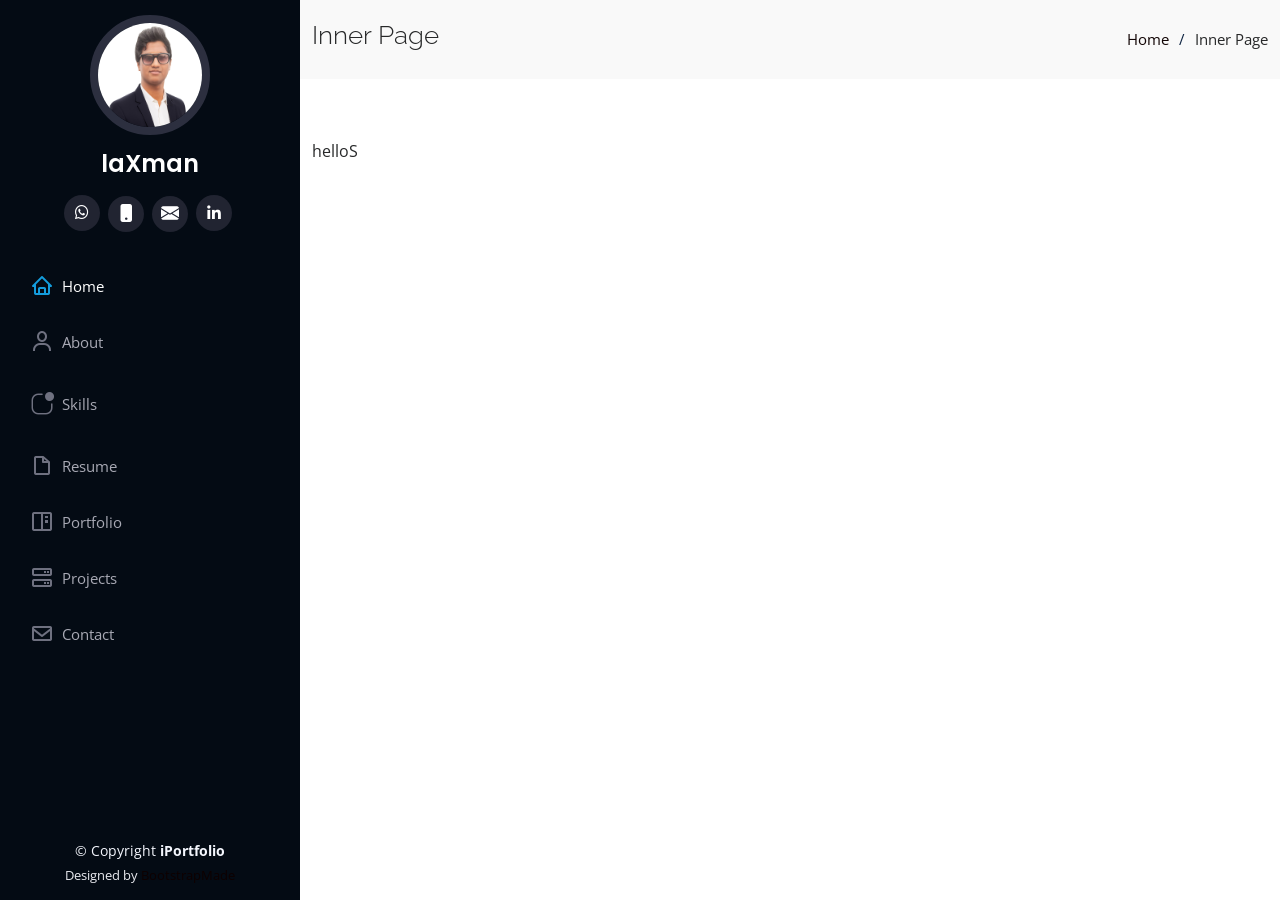
<file: inner-page.html>
<!DOCTYPE html>
<html lang="en">

<head>
  <meta charset="utf-8">
  <meta content="width=device-width, initial-scale=1.0" name="viewport">

  <title>laXman</title>
  <meta content="" name="description">
  <meta content="" name="keywords">

  <!-- Favicons -->
  <link href="assets/img/favicon.png" rel="icon">
  <link href="assets/img/apple-touch-icon.png" rel="apple-touch-icon">

  <!-- Google Fonts -->
  <link href="https://fonts.googleapis.com/css?family=Open+Sans:300,300i,400,400i,600,600i,700,700i|Raleway:300,300i,400,400i,500,500i,600,600i,700,700i|Poppins:300,300i,400,400i,500,500i,600,600i,700,700i" rel="stylesheet">

  <!-- Vendor CSS Files -->
  <link href="assets/vendor/aos/aos.css" rel="stylesheet">
  <link href="assets/vendor/bootstrap/css/bootstrap.min.css" rel="stylesheet">
  <link href="assets/vendor/bootstrap-icons/bootstrap-icons.css" rel="stylesheet">
  <link href="assets/vendor/boxicons/css/boxicons.min.css" rel="stylesheet">
  <link href="assets/vendor/glightbox/css/glightbox.min.css" rel="stylesheet">
  <link href="assets/vendor/swiper/swiper-bundle.min.css" rel="stylesheet">

  <!-- Template Main CSS File -->
  <link href="assets/css/style.css" rel="stylesheet">

  <!-- =======================================================
  * Template Name: iPortfolio
  * Updated: Mar 10 2023 with Bootstrap v5.2.3
  * Template URL: https://bootstrapmade.com/iportfolio-bootstrap-portfolio-websites-template/
  * Author: BootstrapMade.com
  * License: https://bootstrapmade.com/license/
  ======================================================== -->
</head>

<body>

  <!-- ======= Mobile nav toggle button ======= -->
  <i class="bi bi-list mobile-nav-toggle d-xl-none"></i>

  <!-- ======= Header ======= -->
  <header id="header">
    <div class="d-flex flex-column">

      <div class="profile">
        <img src="assets/img/profile-img.jpg" alt="" class="img-fluid rounded-circle">
        <h1 class="text-light"><a href="index.html">laXman</a></h1>
        <div class="social-links mt-3 text-center">
          <a href="https://wa.me/91 9611440560" target="blank" class="twitter"><i class="bx bxl-whatsapp"></i></a>
          <a href="tel:+91 9611440560" target="blank" class="google-plus"><i class="bi-phone-fill"></i></a>
          <a href="mailto:lakhs.48114@gmail.com" target="blank" class="google-plus"><i class="bi-envelope-fill"></i></a>
          <a href="#" target="blank" class="linkedin"><i class="bx bxl-linkedin"></i></a>
        </div>
      </div>

      <nav id="navbar" class="nav-menu navbar">
        <ul>
          <li><a href="/index.html#hero" class="nav-link scrollto active"><i class="bx bx-home"></i> <span>Home</span></a></li>
          <li><a href="/index.html#about" class="nav-link scrollto"><i class="bx bx-user"></i> <span>About</span></a></li>
          <li><a href="/skills.html" class="nav-link scrollto"><i class="bi-app-indicator"></i> <span>Skills</span></a></li>
          <li><a href="/index.html#resume" class="nav-link scrollto"><i class="bx bx-file-blank"></i> <span>Resume</span></a></li>
          <li><a href="/portfolio.html" class="nav-link scrollto"><i class="bx bx-book-content"></i> <span>Portfolio</span></a></li>
          <li><a href="/projects.html" class="nav-link scrollto"><i class="bx bx-server"></i> <span>Projects</span></a></li>
          <li><a href="/index.html#contact" class="nav-link scrollto"><i class="bx bx-envelope"></i> <span>Contact</span></a></li>
        </ul>
      </nav><!-- .nav-menu -->
    </div>
  </header><!-- End Header -->

  <main id="main">

    <!-- ======= Breadcrumbs ======= -->
    <section class="breadcrumbs">
      <div class="container">

        <div class="d-flex justify-content-between align-items-center">
          <h2>Inner Page</h2>
          <ol>
            <li><a href="index.html">Home</a></li>
            <li>Inner Page</li>
          </ol>
        </div>

      </div>
    </section><!-- End Breadcrumbs -->

    <section class="inner-page">
      <div class="container">
      helloS
      </div>
    </section>

  </main><!-- End #main -->

  <!-- ======= Footer ======= -->
  <footer id="footer">
    <div class="container">
      <div class="copyright">
        &copy; Copyright <strong><span>iPortfolio</span></strong>
      </div>
      <div class="credits">
        <!-- All the links in the footer should remain intact. -->
        <!-- You can delete the links only if you purchased the pro version. -->
        <!-- Licensing information: https://bootstrapmade.com/license/ -->
        <!-- Purchase the pro version with working PHP/AJAX contact form: https://bootstrapmade.com/iportfolio-bootstrap-portfolio-websites-template/ -->
        Designed by <a href="https://bootstrapmade.com/">BootstrapMade</a>
      </div>
    </div>
  </footer><!-- End  Footer -->

  <a href="#" class="back-to-top d-flex align-items-center justify-content-center"><i class="bi bi-arrow-up-short"></i></a>

  <!-- Vendor JS Files -->
  <script src="assets/vendor/purecounter/purecounter_vanilla.js"></script>
  <script src="assets/vendor/aos/aos.js"></script>
  <script src="assets/vendor/bootstrap/js/bootstrap.bundle.min.js"></script>
  <script src="assets/vendor/glightbox/js/glightbox.min.js"></script>
  <script src="assets/vendor/isotope-layout/isotope.pkgd.min.js"></script>
  <script src="assets/vendor/swiper/swiper-bundle.min.js"></script>
  <script src="assets/vendor/typed.js/typed.min.js"></script>
  <script src="assets/vendor/waypoints/noframework.waypoints.js"></script>
  <script src="assets/vendor/php-email-form/validate.js"></script>

  <!-- Template Main JS File -->
  <script src="assets/js/main.js"></script>

</body>

</html>
</file>
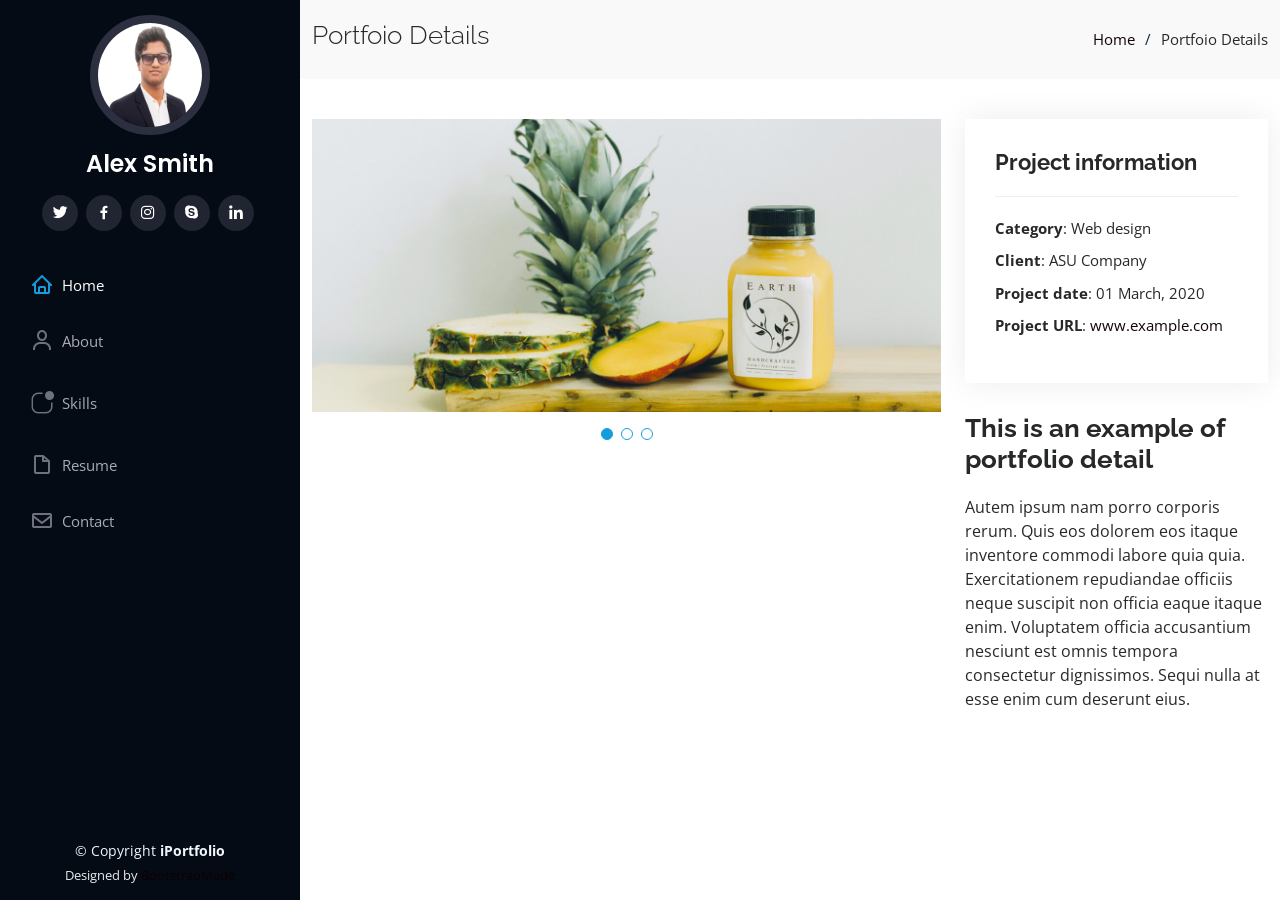
<file: portfolio-details.html>
<!DOCTYPE html>
<html lang="en">

<head>
  <meta charset="utf-8">
  <meta content="width=device-width, initial-scale=1.0" name="viewport">

  <title>Portfolio Details - iPortfolio Bootstrap Template</title>
  <meta content="" name="description">
  <meta content="" name="keywords">

  <!-- Favicons -->
  <link href="assets/img/favicon.png" rel="icon">
  <link href="assets/img/apple-touch-icon.png" rel="apple-touch-icon">

  <!-- Google Fonts -->
  <link href="https://fonts.googleapis.com/css?family=Open+Sans:300,300i,400,400i,600,600i,700,700i|Raleway:300,300i,400,400i,500,500i,600,600i,700,700i|Poppins:300,300i,400,400i,500,500i,600,600i,700,700i" rel="stylesheet">

  <!-- Vendor CSS Files -->
  <link href="assets/vendor/aos/aos.css" rel="stylesheet">
  <link href="assets/vendor/bootstrap/css/bootstrap.min.css" rel="stylesheet">
  <link href="assets/vendor/bootstrap-icons/bootstrap-icons.css" rel="stylesheet">
  <link href="assets/vendor/boxicons/css/boxicons.min.css" rel="stylesheet">
  <link href="assets/vendor/glightbox/css/glightbox.min.css" rel="stylesheet">
  <link href="assets/vendor/swiper/swiper-bundle.min.css" rel="stylesheet">

  <!-- Template Main CSS File -->
  <link href="assets/css/style.css" rel="stylesheet">

  <!-- =======================================================
  * Template Name: iPortfolio
  * Updated: Mar 10 2023 with Bootstrap v5.2.3
  * Template URL: https://bootstrapmade.com/iportfolio-bootstrap-portfolio-websites-template/
  * Author: BootstrapMade.com
  * License: https://bootstrapmade.com/license/
  ======================================================== -->
</head>

<body>

  <!-- ======= Mobile nav toggle button ======= -->
  <i class="bi bi-list mobile-nav-toggle d-xl-none"></i>

  <!-- ======= Header ======= -->
  <header id="header">
    <div class="d-flex flex-column">

      <div class="profile">
        <img src="assets/img/profile-img.jpg" alt="" class="img-fluid rounded-circle">
        <h1 class="text-light"><a href="index.html">Alex Smith</a></h1>
        <div class="social-links mt-3 text-center">
          <a href="#" class="twitter"><i class="bx bxl-twitter"></i></a>
          <a href="#" class="facebook"><i class="bx bxl-facebook"></i></a>
          <a href="#" class="instagram"><i class="bx bxl-instagram"></i></a>
          <a href="#" class="google-plus"><i class="bx bxl-skype"></i></a>
          <a href="#" class="linkedin"><i class="bx bxl-linkedin"></i></a>
        </div>
      </div>

      <nav id="navbar" class="nav-menu navbar">
        <ul>
          <li><a href="index.html#hero" class="nav-link scrollto active"><i class="bx bx-home"></i> <span>Home</span></a></li>
          <li><a href="index.html#about" class="nav-link scrollto"><i class="bx bx-user"></i> <span>About</span></a></li>
          <li><a href="skills.html" class="nav-link scrollto"><i class="bi-app-indicator"></i> <span>Skills</span></a></li>
          <li><a href="index.html#resume" class="nav-link scrollto"><i class="bx bx-file-blank"></i> <span>Resume</span></a></li>
         
<!-- ======= Header ======= -- <li><a href="/portfolio.html" class="nav-link scrollto"><i class="bx bx-book-content"></i> <span>Portfolio</span></a></li>
          <li><a href="/projects.html" class="nav-link scrollto"><i class="bx bx-server"></i> <span>Projects</span></a></li><!-- .nav-menu -->
          <li><a href="index.html#contact" class="nav-link scrollto"><i class="bx bx-envelope"></i> <span>Contact</span></a></li>
        </ul>
      </nav><!-- .nav-menu -->
    </div>
  </header><!-- End Header -->

  <main id="main">

    <!-- ======= Breadcrumbs ======= -->
    <section id="breadcrumbs" class="breadcrumbs">
      <div class="container">

        <div class="d-flex justify-content-between align-items-center">
          <h2>Portfoio Details</h2>
          <ol>
            <li><a href="index.html">Home</a></li>
            <li>Portfoio Details</li>
          </ol>
        </div>

      </div>
    </section><!-- End Breadcrumbs -->

    <!-- ======= Portfolio Details Section ======= -->
    <section id="portfolio-details" class="portfolio-details">
      <div class="container">

        <div class="row gy-4">

          <div class="col-lg-8">
            <div class="portfolio-details-slider swiper">
              <div class="swiper-wrapper align-items-center">

                <div class="swiper-slide">
                  <img src="assets/img/portfolio/portfolio-details-1.jpg" alt="">
                </div>

                <div class="swiper-slide">
                  <img src="assets/img/portfolio/portfolio-details-2.jpg" alt="">
                </div>

                <div class="swiper-slide">
                  <img src="assets/img/portfolio/portfolio-details-3.jpg" alt="">
                </div>

              </div>
              <div class="swiper-pagination"></div>
            </div>
          </div>

          <div class="col-lg-4">
            <div class="portfolio-info">
              <h3>Project information</h3>
              <ul>
                <li><strong>Category</strong>: Web design</li>
                <li><strong>Client</strong>: ASU Company</li>
                <li><strong>Project date</strong>: 01 March, 2020</li>
                <li><strong>Project URL</strong>: <a href="#">www.example.com</a></li>
              </ul>
            </div>
            <div class="portfolio-description">
              <h2>This is an example of portfolio detail</h2>
              <p>
                Autem ipsum nam porro corporis rerum. Quis eos dolorem eos itaque inventore commodi labore quia quia. Exercitationem repudiandae officiis neque suscipit non officia eaque itaque enim. Voluptatem officia accusantium nesciunt est omnis tempora consectetur dignissimos. Sequi nulla at esse enim cum deserunt eius.
              </p>
            </div>
          </div>

        </div>

      </div>
    </section><!-- End Portfolio Details Section -->

  </main><!-- End #main -->

  <!-- ======= Footer ======= -->
  <footer id="footer">
    <div class="container">
      <div class="copyright">
        &copy; Copyright <strong><span>iPortfolio</span></strong>
      </div>
      <div class="credits">
        <!-- All the links in the footer should remain intact. -->
        <!-- You can delete the links only if you purchased the pro version. -->
        <!-- Licensing information: https://bootstrapmade.com/license/ -->
        <!-- Purchase the pro version with working PHP/AJAX contact form: https://bootstrapmade.com/iportfolio-bootstrap-portfolio-websites-template/ -->
        Designed by <a href="https://bootstrapmade.com/">BootstrapMade</a>
      </div>
    </div>
  </footer><!-- End  Footer -->

  <a href="#" class="back-to-top d-flex align-items-center justify-content-center"><i class="bi bi-arrow-up-short"></i></a>

  <!-- Vendor JS Files -->
  <script src="assets/vendor/purecounter/purecounter_vanilla.js"></script>
  <script src="assets/vendor/aos/aos.js"></script>
  <script src="assets/vendor/bootstrap/js/bootstrap.bundle.min.js"></script>
  <script src="assets/vendor/glightbox/js/glightbox.min.js"></script>
  <script src="assets/vendor/isotope-layout/isotope.pkgd.min.js"></script>
  <script src="assets/vendor/swiper/swiper-bundle.min.js"></script>
  <script src="assets/vendor/typed.js/typed.min.js"></script>
  <script src="assets/vendor/waypoints/noframework.waypoints.js"></script>
  <script src="assets/vendor/php-email-form/validate.js"></script>

  <!-- Template Main JS File -->
  <script src="assets/js/main.js"></script>

</body>

</html>
</file>
<file: assets/css/style.css>
/**
* Template Name: iPortfolio
* Updated: Mar 10 2023 with Bootstrap v5.2.3
* Template URL: https://bootstrapmade.com/iportfolio-bootstrap-portfolio-websites-template/
* Author: BootstrapMade.com
* License: https://bootstrapmade.com/license/
*/

/*--------------------------------------------------------------
# General
--------------------------------------------------------------*/
body {
  font-family: "Open Sans", sans-serif;
  color: #272829;
}

a {
  color: #0e0000fb;
  text-decoration: none;
}

a:hover {
  color: #37ed6e;
  text-decoration: none;
}


h1,
h2,
h3,
h4,
h5,
h6 {
  font-family: "Raleway", sans-serif;
}

/*--------------------------------------------------------------
# Back to top button
--------------------------------------------------------------*/
.back-to-top {
  position: fixed;
  visibility: hidden;
  opacity: 0;
  right: 15px;
  bottom: 15px;
  z-index: 996;
  background: #149ddd;
  width: 40px;
  height: 40px;
  border-radius: 50px;
  transition: all 0.4s;
}

.back-to-top i {
  font-size: 28px;
  color: #fff;
  line-height: 0;
}

.back-to-top:hover {
  background: #2eafec;
  color: #fff;
}

.back-to-top.active {
  visibility: visible;
  opacity: 1;
}

/*--------------------------------------------------------------
# Header
--------------------------------------------------------------*/
#header {
  position: fixed;
  top: 0;
  left: 0;
  bottom: 0;
  width: 300px;
  transition: all ease-in-out 0.5s;
  z-index: 9997;
  transition: all 0.5s;
  padding: 0 15px;
  background: #040b14;
  overflow-y: auto;
}

#header .profile img {
  margin: 15px auto;
  display: block;
  width: 120px;
  border: 8px solid #2c2f3f;
}

#header .profile h1 {
  font-size: 24px;
  margin: 0;
  padding: 0;
  font-weight: 600;
  -moz-text-align-last: center;
  text-align-last: center;
  font-family: "Poppins", sans-serif;
}

#header .profile h1 a,
#header .profile h1 a:hover {
  color: #fff;
  text-decoration: none;
}

#header .profile .social-links a {
  font-size: 18px;
  display: inline-block;
  background: #212431;
  color: #fff;
  line-height: 1;
  padding: 8px 0;
  margin-right: 4px;
  border-radius: 50%;
  text-align: center;
  width: 36px;
  height: 36px;
  transition: 0.3s;
}

#header .profile .social-links a:hover {
  background: #149ddd;
  color: #fff;
  text-decoration: none;
}

#main {
  margin-left: 300px;
}

@media (max-width: 1199px) {
  #header {
    left: -300px;
  }

  #main {
    margin-left: 0;
  }
}

/*--------------------------------------------------------------
# Navigation Menu
--------------------------------------------------------------*/
/* Desktop Navigation */
.nav-menu {
  padding: 30px 0 0 0;
}

.nav-menu * {
  margin: 0;
  padding: 0;
  list-style: none;
}

.nav-menu>ul>li {
  position: relative;
  white-space: nowrap;
}

.nav-menu a,
.nav-menu a:focus {
  display: flex;
  align-items: center;
  color: #a8a9b4;
  padding: 12px 15px;
  margin-bottom: 8px;
  transition: 0.3s;
  font-size: 15px;
}

.nav-menu a i,
.nav-menu a:focus i {
  font-size: 24px;
  padding-right: 8px;
  color: #6f7180;
}

.nav-menu a:hover,
.nav-menu .active,
.nav-menu .active:focus,
.nav-menu li:hover>a {
  text-decoration: none;
  color: #fff;
}

.nav-menu a:hover i,
.nav-menu .active i,
.nav-menu .active:focus i,
.nav-menu li:hover>a i {
  color: #149ddd;
}

/* Mobile Navigation */
.mobile-nav-toggle {
  position: fixed;
  right: 15px;
  top: 15px;
  z-index: 9998;
  border: 0;
  font-size: 24px;
  transition: all 0.4s;
  outline: none !important;
  background-color: #149ddd;
  color: #fff;
  width: 40px;
  height: 40px;
  display: inline-flex;
  align-items: center;
  justify-content: center;
  line-height: 0;
  border-radius: 50px;
  cursor: pointer;
}

.mobile-nav-active {
  overflow: hidden;
}

.mobile-nav-active #header {
  left: 0;
}

/*--------------------------------------------------------------
# Hero Section
--------------------------------------------------------------*/
#hero {
  width: 100%;
  height: 100vh;
  background: url("../img/hero-bg.jpg") top center;
  background-size: cover;
}

#hero:before {
  content: "";
  background: rgba(5, 13, 24, 0.3);
  position: absolute;
  bottom: 0;
  top: 0;
  left: 0;
  right: 0;
  z-index: 1;
}

#hero .hero-container {
  position: relative;
  z-index: 2;
  min-width: 300px;
}

#hero h1 {
  margin: 0 0 10px 0;
  font-size: 64px;
  font-weight: 700;
  line-height: 56px;
  color: #fff;
}

#hero p {
  color: #fff;
  margin-bottom: 50px;
  font-size: 26px;
  font-family: "Poppins", sans-serif;
}

#hero p span {
  color: #fff;
  padding-bottom: 4px;
  letter-spacing: 1px;
  border-bottom: 3px solid #149ddd;
}

@media (min-width: 1024px) {
  #hero {
    background-attachment: fixed;
  }
}

@media (max-width: 768px) {
  #hero h1 {
    font-size: 28px;
    line-height: 36px;
  }

  #hero h2 {
    font-size: 18px;
    line-height: 24px;
    margin-bottom: 30px;
  }
}

/*--------------------------------------------------------------
# Sections General
--------------------------------------------------------------*/
section {
  padding: 60px 0;
  overflow: hidden;
}

.section-bg {
  background: #f5f8fd;
}

.section-title {
  padding-bottom: 30px;
}

.section-title h2 {
  font-size: 32px;
  font-weight: bold;
  margin-bottom: 20px;
  padding-bottom: 20px;
  position: relative;
  color: #173b6c;
}

.section-title h2::after {
  content: "";
  position: absolute;
  display: block;
  width: 100%;
  height: 3px;
  background: #149ddd;
  bottom: 0;
  left: 0;
}
.section-title h1 {
  font-size: 32px;
  font-weight: bold;
  margin-bottom: 20px;
  padding-bottom: 20px;
  position: relative;
  color: #173a6cde;
 }

.section-title h1::after {
  content: "";
  position: absolute;
  display: block;
  width: 100px;
  height: 3px;
  background: #14dd68;
  bottom: 0;
  left: 0;
  
}

.section-title p {
  margin-bottom: 0;
}

/*--------------------------------------------------------------
# About
--------------------------------------------------------------*/
.about .content h3 {
  font-weight: 700;
  font-size: 26px;
  color: #173b6c;
}

.about .content ul {
  list-style: none;
  padding: 0;
}

.about .content ul li {
  margin-bottom: 20px;
  display: flex;
  align-items: center;
}

.about .content ul strong {
  margin-right: 10px;
}

.about .content ul i {
  font-size: 16px;
  margin-right: 5px;
  color: #149ddd;
  line-height: 0;
}

.about .content p:last-child {
  margin-bottom: 0;
}

/*--------------------------------------------------------------
# Facts
--------------------------------------------------------------*/
.facts {
  padding-bottom: 30px;
}

.facts .count-box {
  padding: 30px;
  width: 100%;
}

.facts .count-box i {
  display: block;
  font-size: 44px;
  color: #149ddd;
  float: left;
  line-height: 0;
}

.facts .count-box span {
  font-size: 48px;
  line-height: 40px;
  display: block;
  font-weight: 700;
  color: #050d18;
  margin-left: 60px;
}

.facts .count-box p {
  padding: 15px 0 0 0;
  margin: 0 0 0 60px;
  font-family: "Raleway", sans-serif;
  font-size: 14px;
  color: #122f57;
}

.facts .count-box a {
  font-weight: 600;
  display: block;
  margin-top: 20px;
  color: #122f57;
  font-size: 15px;
  font-family: "Poppins", sans-serif;
  transition: ease-in-out 0.3s;
}

.facts .count-box a:hover {
  color: #1f5297;
}

/*--------------------------------------------------------------
# skills
--------------------------------------------------------------*/
.skills .progress {
  height: 100px;
  display: block;
  background: none;
  border-radius: 0;
}

.skills .progress .skill {
  padding: 0;
  margin: 0 0 6px 0;
  text-transform: uppercase;
  display: block;
  font-weight: 600;
  font-family: "Poppins", sans-serif;
  color: #050d18;
}

.skills .progress .skill .val {
  float: right;
  font-style: normal;
}

.skills .progress-bar-wrap {
  background: #dce8f8;
  height: 10px;
}

.skills .progress-bar {
  width: 1px;
  height: 10px;
  transition: 0.9s;
  background-color: #149ddd;
}

/*--------------------------------------------------------------
# Resume
--------------------------------------------------------------*/
.resume .resume-title {
  font-size: 26px;
  font-weight: 700;
  margin-top: 20px;
  margin-bottom: 20px;
  color: #050d18;
}

.resume .resume-item {
  padding: 0 0 20px 20px;
  margin-top: -2px;
  border-left: 2px solid #1f5297;
  position: relative;
}

.resume .resume-item h4 {
  line-height: 18px;
  font-size: 18px;
  font-weight: 600;
  text-transform: uppercase;
  font-family: "Poppins", sans-serif;
  color: #050d18;
  margin-bottom: 10px;
}

.resume .resume-item h5 {
  font-size: 16px;
  background: #e4edf9;
  padding: 5px 15px;
  display: inline-block;
  font-weight: 600;
  margin-bottom: 10px;
}

.resume .resume-item ul {
  padding-left: 20px;
}

.resume .resume-item ul li {
  padding-bottom: 10px;
}

.resume .resume-item:last-child {
  padding-bottom: 0;
}

.resume .resume-item::before {
  content: "";
  position: absolute;
  width: 16px;
  height: 16px;
  border-radius: 50px;
  left: -9px;
  top: 0;
  background: #fff;
  border: 2px solid #1f5297;
}

/*--------------------------------------------------------------
# Portfolio
--------------------------------------------------------------*/
.portfolio .portfolio-item {
  margin-bottom: 30px;
}

.portfolio #portfolio-flters {
  padding: 0;
  margin: 0 auto 35px auto;
  list-style: none;
  text-align: center;
  background: #fff;
  border-radius: 50px;
  padding: 2px 15px;
}

.portfolio #portfolio-flters li {
  cursor: pointer;
  display: inline-block;
  padding: 10px 15px 8px 15px;
  font-size: 14px;
  font-weight: 600;
  line-height: 1;
  text-transform: uppercase;
  color: #272829;
  margin-bottom: 5px;
  transition: all 0.3s ease-in-out;
}

.portfolio #portfolio-flters li:hover,
.portfolio #portfolio-flters li.filter-active {
  color: #149ddd;
}

.portfolio #portfolio-flters li:last-child {
  margin-right: 0;
}

.portfolio .portfolio-wrap {
  transition: 0.3s;
  position: relative;
  overflow: hidden;
  z-index: 1;
}

.portfolio .portfolio-wrap::before {
  content: "";
  background: rgba(255, 255, 255, 0.5);
  position: absolute;
  left: 0;
  right: 0;
  top: 0;
  bottom: 0;
  transition: all ease-in-out 0.3s;
  z-index: 2;
  opacity: 0;
}

.portfolio .portfolio-wrap .portfolio-links {
  opacity: 1;
  left: 0;
  right: 0;
  bottom: -60px;
  z-index: 3;
  position: absolute;
  transition: all ease-in-out 0.3s;
  display: flex;
  justify-content: center;
}

.portfolio .portfolio-wrap .portfolio-links a {
  color: #fff;
  font-size: 28px;
  text-align: center;
  background: rgba(20, 157, 221, 0.75);
  transition: 0.3s;
  width: 50%;
}

.portfolio .portfolio-wrap .portfolio-links a:hover {
  background: rgba(20, 157, 221, 0.95);
}

.portfolio .portfolio-wrap .portfolio-links a+a {
  border-left: 1px solid #37b3ed;
}

.portfolio .portfolio-wrap:hover::before {
  top: 0;
  left: 0;
  right: 0;
  bottom: 0;
  opacity: 1;
}

.portfolio .portfolio-wrap:hover .portfolio-links {
  opacity: 1;
  bottom: 0;
}

/*--------------------------------------------------------------
# Portfolio Details
--------------------------------------------------------------*/
.portfolio-details {
  padding-top: 40px;
}

.portfolio-details .portfolio-details-slider img {
  width: 100%;
}

.portfolio-details .portfolio-details-slider .swiper-pagination {
  margin-top: 20px;
  position: relative;
}

.portfolio-details .portfolio-details-slider .swiper-pagination .swiper-pagination-bullet {
  width: 12px;
  height: 12px;
  background-color: #fff;
  opacity: 1;
  border: 1px solid #149ddd;
}

.portfolio-details .portfolio-details-slider .swiper-pagination .swiper-pagination-bullet-active {
  background-color: #149ddd;
}

.portfolio-details .portfolio-info {
  padding: 30px;
  box-shadow: 0px 0 30px rgba(5, 13, 24, 0.08);
}

.portfolio-details .portfolio-info h3 {
  font-size: 22px;
  font-weight: 700;
  margin-bottom: 20px;
  padding-bottom: 20px;
  border-bottom: 1px solid #eee;
}

.portfolio-details .portfolio-info ul {
  list-style: none;
  padding: 0;
  font-size: 15px;
}

.portfolio-details .portfolio-info ul li+li {
  margin-top: 10px;
}

.portfolio-details .portfolio-description {
  padding-top: 30px;
}

.portfolio-details .portfolio-description h2 {
  font-size: 26px;
  font-weight: 700;
  margin-bottom: 20px;
}

.portfolio-details .portfolio-description p {
  padding: 0;
}

/*--------------------------------------------------------------
# Services
--------------------------------------------------------------*/
.services .icon-box {
  margin-bottom: 20px;
}

.services .icon {
  float: left;
  display: flex;
  align-items: center;
  justify-content: center;
  width: 54px;
  height: 54px;
  background: #149ddd;
  border-radius: 50%;
  transition: 0.5s;
  border: 1px solid #149ddd;
}

.services .icon i {
  color: #fff;
  font-size: 24px;
  line-height: 0;
}

.services .icon-box:hover .icon {
  background: #fff;
}

.services .icon-box:hover .icon i {
  color: #149ddd;
}

.services .title {
  margin-left: 80px;
  font-weight: 700;
  margin-bottom: 15px;
  font-size: 18px;
}

.services .title a {
  color: #343a40;
}

.services .title a:hover {
  color: #149ddd;
}

.services .description {
  margin-left: 80px;
  line-height: 24px;
  font-size: 14px;
}

/*--------------------------------------------------------------
# Testimonials
--------------------------------------------------------------*/
.testimonials .testimonials-carousel,
.testimonials .testimonials-slider {
  overflow: hidden;
}

.testimonials .testimonial-item {
  box-sizing: content-box;
  text-align: center;
  min-height: 320px;
}

.testimonials .testimonial-item .testimonial-img {
  width: 90px;
  border-radius: 50%;
  margin: 0 auto;
}

.testimonials .testimonial-item h3 {
  font-size: 18px;
  font-weight: bold;
  margin: 10px 0 5px 0;
  color: #111;
}

.testimonials .testimonial-item h4 {
  font-size: 14px;
  color: #999;
  margin: 0;
}

.testimonials .testimonial-item .quote-icon-left,
.testimonials .testimonial-item .quote-icon-right {
  color: #c3e8fa;
  font-size: 26px;
}

.testimonials .testimonial-item .quote-icon-left {
  display: inline-block;
  left: -5px;
  position: relative;
}

.testimonials .testimonial-item .quote-icon-right {
  display: inline-block;
  right: -5px;
  position: relative;
  top: 10px;
}

.testimonials .testimonial-item p {
  font-style: italic;
  margin: 0 15px 15px 15px;
  padding: 20px;
  background: #fff;
  position: relative;
  margin-bottom: 35px;
  border-radius: 6px;
  box-shadow: 0px 2px 15px rgba(0, 0, 0, 0.1);
}

.testimonials .testimonial-item p::after {
  content: "";
  width: 0;
  height: 0;
  border-top: 20px solid #fff;
  border-right: 20px solid transparent;
  border-left: 20px solid transparent;
  position: absolute;
  bottom: -20px;
  left: calc(50% - 20px);
}

.testimonials .swiper-pagination {
  margin-top: 20px;
  position: relative;
}

.testimonials .swiper-pagination .swiper-pagination-bullet {
  width: 12px;
  height: 12px;
  background-color: #fff;
  opacity: 1;
  border: 1px solid #149ddd;
}

.testimonials .swiper-pagination .swiper-pagination-bullet-active {
  background-color: #149ddd;
}

/*--------------------------------------------------------------
# Contact
--------------------------------------------------------------*/
.contact {
  padding-bottom: 130px;
}

.contact .info {
  padding: 30px;
  background: #fff;
  width: 100%;
  box-shadow: 0 0 24px 0 rgba(0, 0, 0, 0.12);
}

.contact .info i {
  font-size: 20px;
  color: #149ddd;
  float: left;
  width: 44px;
  height: 44px;
  background: #dff3fc;
  display: flex;
  justify-content: center;
  align-items: center;
  border-radius: 50px;
  transition: all 0.3s ease-in-out;
}

.contact .info h4 {
  padding: 0 0 0 60px;
  font-size: 22px;
  font-weight: 600;
  margin-bottom: 5px;
  color: #050d18;
}

.contact .info p {
  padding: 0 0 10px 60px;
  margin-bottom: 20px;
  font-size: 14px;
  color: #173b6c;
}

.contact .info .email p {
  padding-top: 5px;
}

.contact .info .social-links {
  padding-left: 60px;
}

.contact .info .social-links a {
  font-size: 18px;
  display: inline-block;
  background: #333;
  color: #fff;
  line-height: 1;
  padding: 8px 0;
  border-radius: 50%;
  text-align: center;
  width: 36px;
  height: 36px;
  transition: 0.3s;
  margin-right: 10px;
}

.contact .info .social-links a:hover {
  background: #149ddd;
  color: #fff;
}

.contact .info .email:hover i,
.contact .info .address:hover i,
.contact .info .phone:hover i {
  background: #149ddd;
  color: #fff;
}

.contact .php-email-form {
  width: 100%;
  padding: 30px;
  background: #fff;
  box-shadow: 0 0 24px 0 rgba(0, 0, 0, 0.12);
}

.contact .php-email-form .form-group {
  padding-bottom: 8px;
}

.contact .php-email-form .validate {
  display: none;
  color: red;
  margin: 0 0 15px 0;
  font-weight: 400;
  font-size: 13px;
}

.contact .php-email-form .error-message {
  display: none;
  color: #fff;
  background: #ed3c0d;
  text-align: left;
  padding: 15px;
  font-weight: 600;
}

.contact .php-email-form .error-message br+br {
  margin-top: 25px;
}

.contact .php-email-form .sent-message {
  display: none;
  color: #fff;
  background: #18d26e;
  text-align: center;
  padding: 15px;
  font-weight: 600;
}

.contact .php-email-form .loading {
  display: none;
  background: #fff;
  text-align: center;
  padding: 15px;
}

.contact .php-email-form .loading:before {
  content: "";
  display: inline-block;
  border-radius: 50%;
  width: 24px;
  height: 24px;
  margin: 0 10px -6px 0;
  border: 3px solid #18d26e;
  border-top-color: #eee;
  animation: animate-loading 1s linear infinite;
}

.contact .php-email-form .form-group {
  margin-bottom: 15px;
}

.contact .php-email-form label {
  padding-bottom: 8px;
}

.contact .php-email-form input,
.contact .php-email-form textarea {
  border-radius: 0;
  box-shadow: none;
  font-size: 14px;
}

.contact .php-email-form input {
  height: 44px;
}

.contact .php-email-form textarea {
  padding: 10px 15px;
}

.contact .php-email-form button[type=submit] {
  background: #149ddd;
  border: 0;
  padding: 10px 24px;
  color: #fff;
  transition: 0.4s;
  border-radius: 4px;
}

.contact .php-email-form button[type=submit]:hover {
  background: #37b3ed;
}

@keyframes animate-loading {
  0% {
    transform: rotate(0deg);
  }

  100% {
    transform: rotate(360deg);
  }
}

/*--------------------------------------------------------------
# Breadcrumbs
--------------------------------------------------------------*/
.breadcrumbs {
  padding: 20px 0;
  background: #f9f9f9;
}

.breadcrumbs h2 {
  font-size: 26px;
  font-weight: 300;
}

.breadcrumbs ol {
  display: flex;
  flex-wrap: wrap;
  list-style: none;
  padding: 0;
  margin: 0;
  font-size: 15px;
}

.breadcrumbs ol li+li {
  padding-left: 10px;
}

.breadcrumbs ol li+li::before {
  display: inline-block;
  padding-right: 10px;
  color: #0e2442;
  content: "/";
}

@media (max-width: 768px) {
  .breadcrumbs .d-flex {
    display: block !important;
  }

  .breadcrumbs ol {
    display: block;
  }

  .breadcrumbs ol li {
    display: inline-block;
  }
}

/*--------------------------------------------------------------
# Footer
--------------------------------------------------------------*/
#footer {
  padding: 15px;
  color: #f4f6fd;
  font-size: 14px;
  position: fixed;
  left: 0;
  bottom: 0;
  width: 300px;
  z-index: 9999;
  background: #040b14;
}

#footer .copyright {
  text-align: center;
}

#footer .credits {
  padding-top: 5px;
  text-align: center;
  font-size: 13px;
  color: #eaebf0;
}

@media (max-width: 1199px) {
  #footer {
    position: static;
    width: auto;
    padding-right: 20px 15px;
  }
}
</file>
